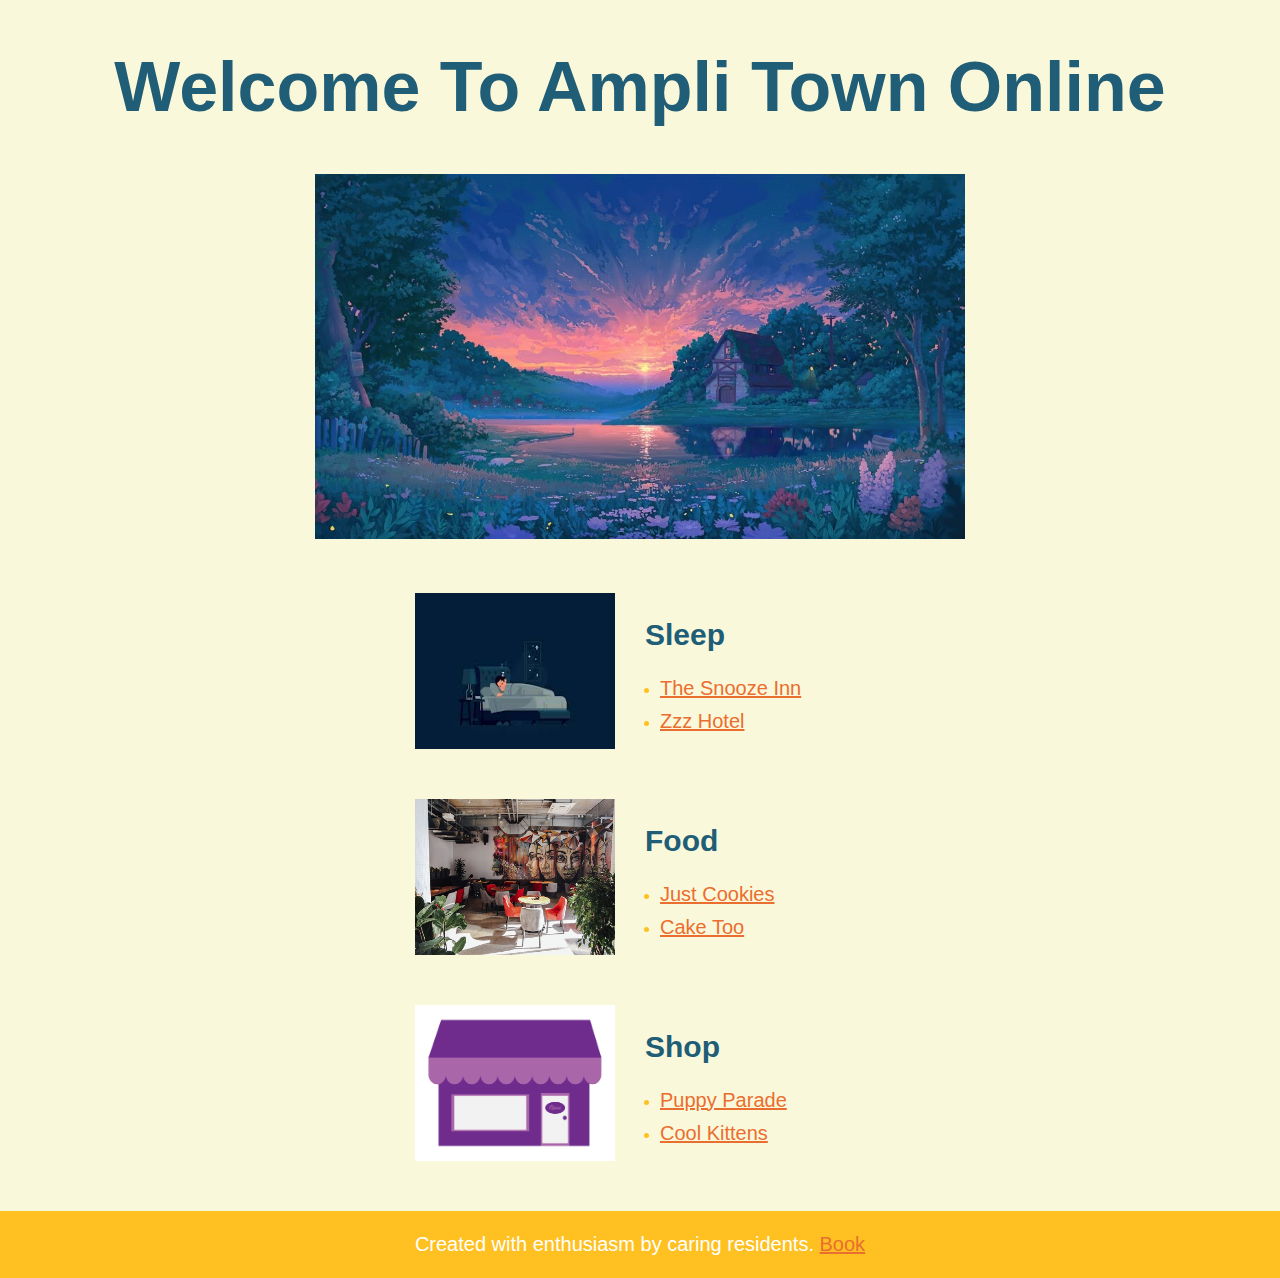
<file: Index.html>
<!DOCTYPE html>

<html>

  <head>

    <title> My Ampli town </title>

    <link rel="stylesheet" href="./styles.css" />

  </head>

  <body>

    <header class="primary-header">

      <h1 class="main-heading">Welcome To Ampli Town Online </h1>

      <img class="town-preview" src="./images/Sunrise.jpg" />

    </header>

    <main class="primary-main">

      <section class="store-section">

        <img class="building" src="./images/Sleep.jpg" />

        <div class="store-details">

          <h2 class="category-heading">Sleep</h2>

          <ul class="store-list">

            <li class="store-name">
                <a class="store-link" href="./Snooze.html"> The Snooze Inn </a>


            </li>

            <li class="store-name">

              <a class="store-link" href="./Zzz.html">Zzz Hotel</a>

            </li>

          </ul>

        </div>

      </section>

      <section class="store-section">

        <img class="building" src="./images/Food.jpg"/>

        <div class="store-details">

          <h2 class="category-heading">Food</h2>

          <ul class="store-list">

            <li class="store-name">

              <a class="store-link" href="./Food.html">Just Cookies</a>

            </li>

            <li class="store-name">

              <a class="store-link" href="./Cake.html">Cake Too</a>

            </li>

          </ul>

        </div>

      </section>

      <section class="store-section">

        <img class="building" src="./images/Shop.jpg" />

        <div class="store-details">

          <h2 class="category-heading">Shop</h2>

          <ul class="store-list">

            <li class="store-name">

              <a class="store-link" href="./Puppy.html">Puppy Parade</a>

            </li>

            <li class="store-name">

              <a class="store-link" href="./Kittens.html">Cool Kittens</a>

            </li>

          </ul>

        </div>

      </section>

    </main>

    <footer class="primary-footer">

      <p class="created-by">

        Created with enthusiasm by caring residents.
    <a class="store-link" href="http://www.e-reading-lib.com/book.php?book=1008186">Book

     </a>
      </p>

    </footer>

  </body>

</html>
<!-- header https://res.cloudinary.com/dnna0ynnm/image/upload/v1537983906/townheader.svg -->

<!-- sleep https://res.cloudinary.com/dnna0ynnm/image/upload/v1537983905/townsleep.svg -->

<!-- Food https://res.cloudinary.com/dnna0ynnm/image/upload/v1537983905/townfood.svg -->

<!-- Shop https://res.cloudinary.com/dnna0ynnm/image/upload/v1537983905/townshop.svg -->
</file>
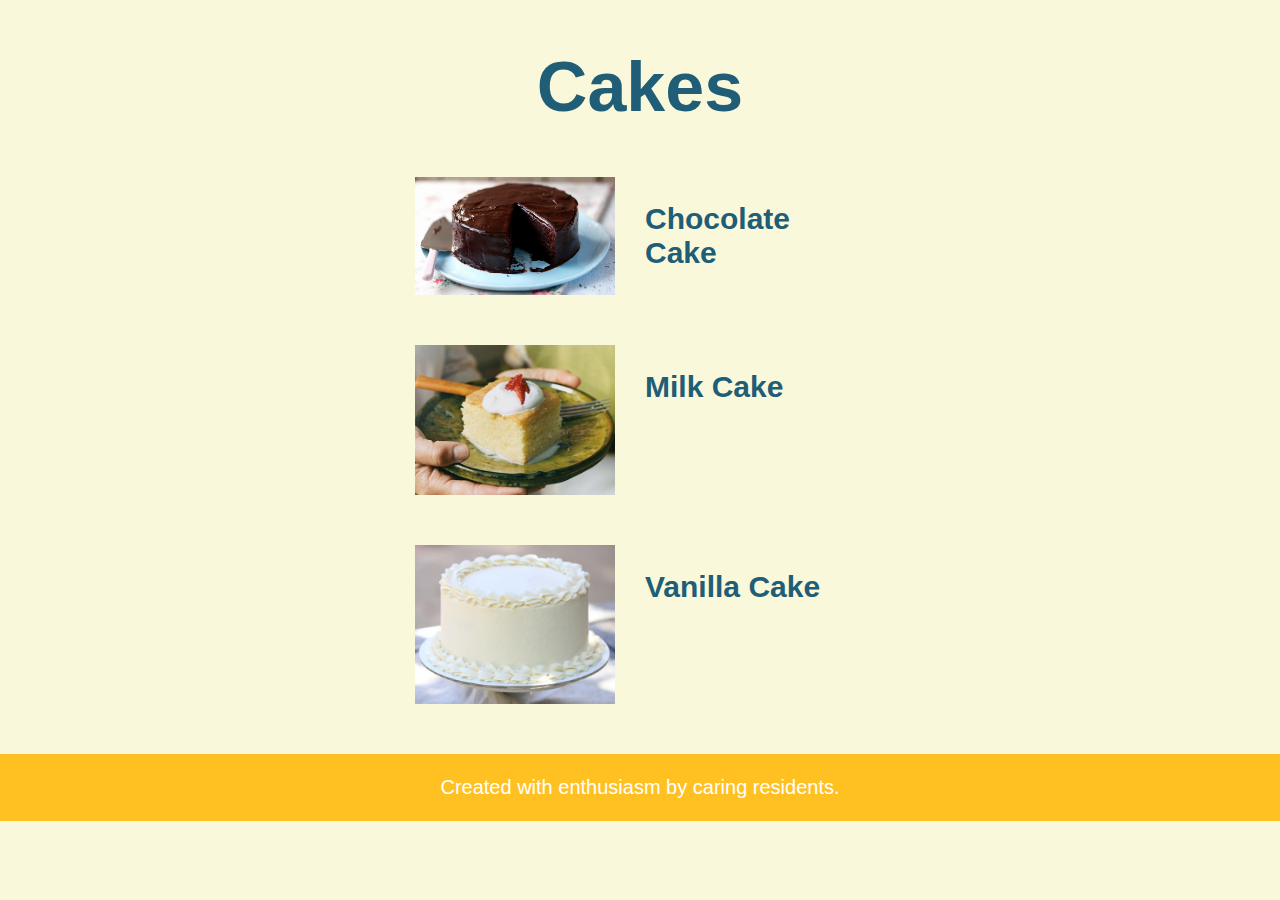
<file: Cake.html>
<!DOCTYPE html>

<html>

  <head>

    <title> My Ampli town </title>

    <link rel="stylesheet" href="./styles.css" />

  </head>

  <body>

    <header class="primary-header">

      <h1 class="main-heading">Cakes</h1>

    </header>

    <main class="primary-main">

      <section class="store-section">

        <img class="building" src="./images/Chcake.jpg" />

        <div class="store-details">

          <h2 class="category-heading">Chocolate Cake</h2>


        </div>

      </section>

      <section class="store-section">

        <img class="building" src="./images/Mcake.jpg"/>

        <div class="store-details">

          <h2 class="category-heading">Milk Cake</h2>


        </div>

      </section>

      <section class="store-section">

        <img class="building" src="./images/Vcake.jpg" />

        <div class="store-details">

          <h2 class="category-heading">Vanilla Cake</h2>


        </div>

      </section>

    </main>

    <footer class="primary-footer">

      <p class="created-by">

        Created with enthusiasm by caring residents.

      </p>

    </footer>

  </body>

</html>
<!-- header https://res.cloudinary.com/dnna0ynnm/image/upload/v1537983906/townheader.svg -->

<!-- sleep https://res.cloudinary.com/dnna0ynnm/image/upload/v1537983905/townsleep.svg -->

<!-- Food https://res.cloudinary.com/dnna0ynnm/image/upload/v1537983905/townfood.svg -->

<!-- Shop https://res.cloudinary.com/dnna0ynnm/image/upload/v1537983905/townshop.svg -->
</file>
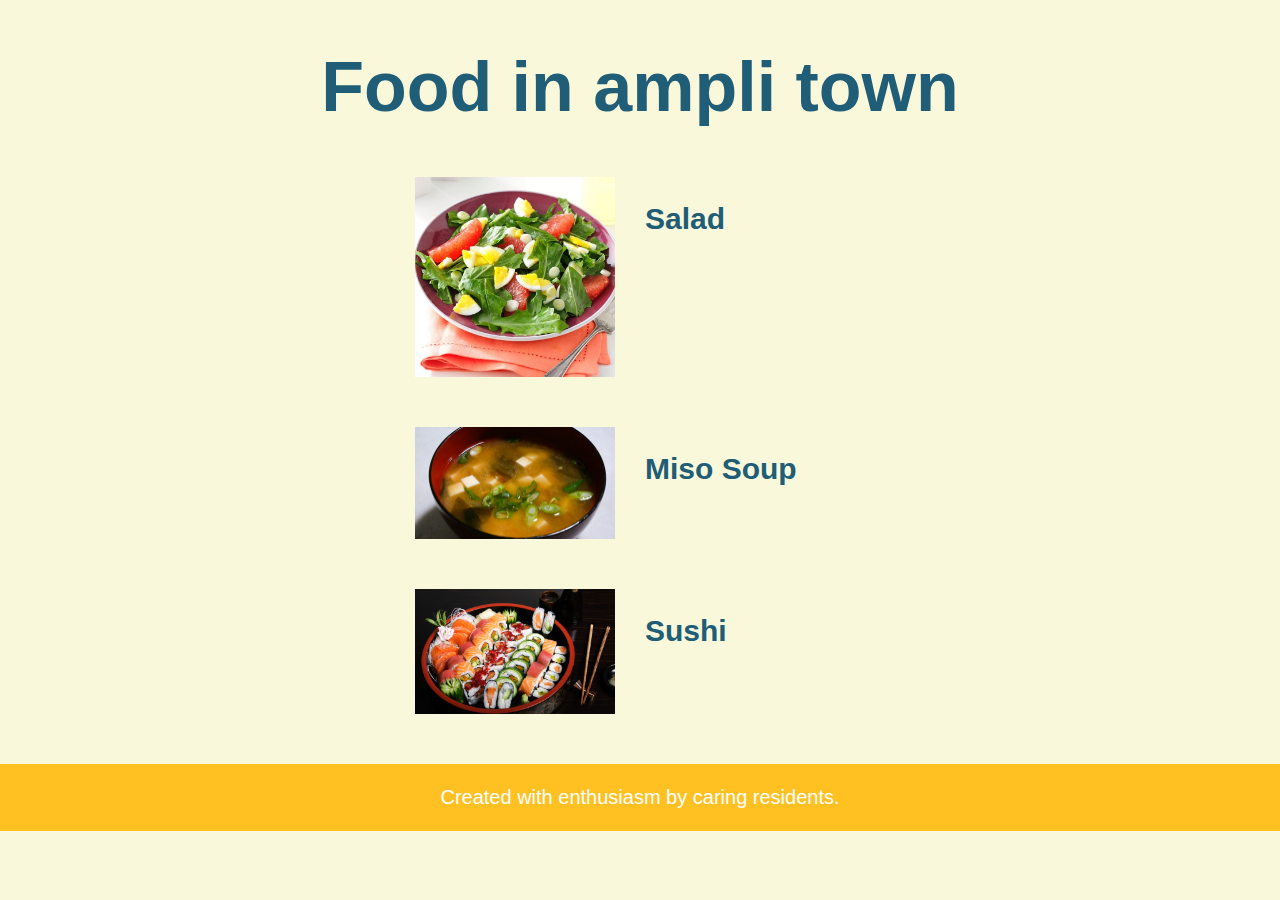
<file: Food.html>
<!DOCTYPE html>

<html>

  <head>

    <title> My Ampli town </title>

    <link rel="stylesheet" href="./styles.css" />

  </head>

  <body>

    <header class="primary-header">

      <h1 class="main-heading">Food in ampli town</h1>

    </header>

    <main class="primary-main">

      <section class="store-section">

        <img class="building" src="./images/Salad.jpg" />

        <div class="store-details">

          <h2 class="category-heading">Salad</h2>


        </div>

      </section>

      <section class="store-section">

        <img class="building" src="./images/Msoup.jpg"/>

        <div class="store-details">

          <h2 class="category-heading">Miso Soup</h2>


        </div>

      </section>

      <section class="store-section">

        <img class="building" src="./images/Sushi.jpg" />

        <div class="store-details">

          <h2 class="category-heading">Sushi</h2>


        </div>

      </section>

    </main>

    <footer class="primary-footer">

      <p class="created-by">

        Created with enthusiasm by caring residents.

      </p>

    </footer>

  </body>

</html>
<!-- header https://res.cloudinary.com/dnna0ynnm/image/upload/v1537983906/townheader.svg -->

<!-- sleep https://res.cloudinary.com/dnna0ynnm/image/upload/v1537983905/townsleep.svg -->

<!-- Food https://res.cloudinary.com/dnna0ynnm/image/upload/v1537983905/townfood.svg -->

<!-- Shop https://res.cloudinary.com/dnna0ynnm/image/upload/v1537983905/townshop.svg -->
</file>
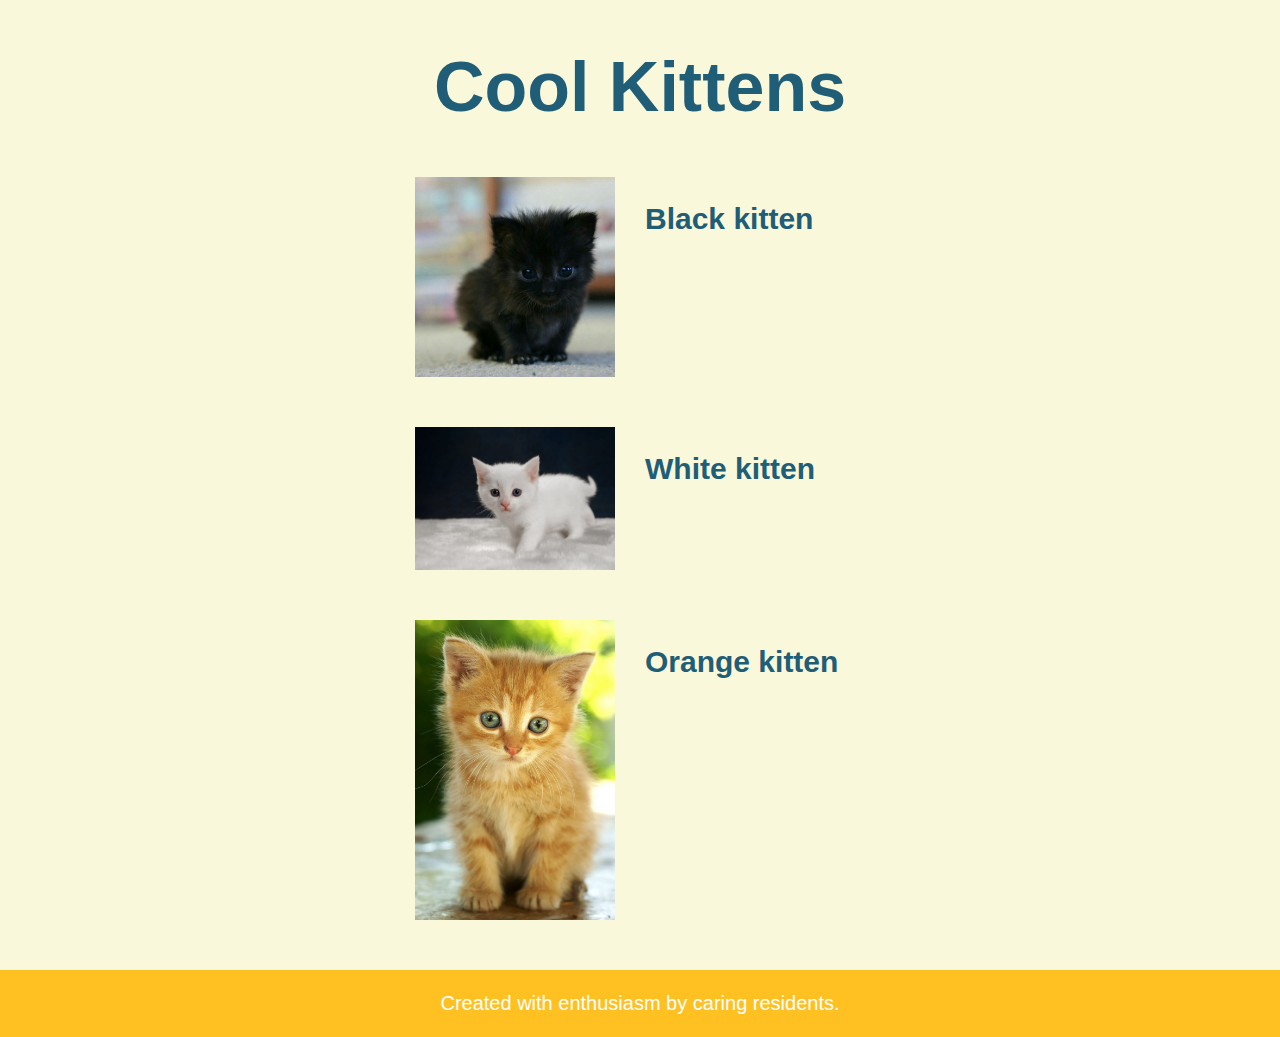
<file: Kittens.html>
<!DOCTYPE html>

<html>

  <head>

    <title> My Ampli town </title>

    <link rel="stylesheet" href="./styles.css" />

  </head>

  <body>

    <header class="primary-header">

      <h1 class="main-heading">Cool Kittens</h1>

    </header>

    <main class="primary-main">

      <section class="store-section">

        <img class="building" src="./images/Bkitten.jpg" />

        <div class="store-details">

          <h2 class="category-heading">Black kitten</h2>


        </div>

      </section>

      <section class="store-section">

        <img class="building" src="./images/Wkitten.jpg"/>

        <div class="store-details">

          <h2 class="category-heading">White kitten</h2>


        </div>

      </section>

      <section class="store-section">

        <img class="building" src="./images/Okitten.jpg" />

        <div class="store-details">

          <h2 class="category-heading">Orange kitten</h2>


        </div>

      </section>

    </main>

    <footer class="primary-footer">

      <p class="created-by">

        Created with enthusiasm by caring residents.

      </p>

    </footer>

  </body>

</html>
<!-- header https://res.cloudinary.com/dnna0ynnm/image/upload/v1537983906/townheader.svg -->

<!-- sleep https://res.cloudinary.com/dnna0ynnm/image/upload/v1537983905/townsleep.svg -->

<!-- Food https://res.cloudinary.com/dnna0ynnm/image/upload/v1537983905/townfood.svg -->

<!-- Shop https://res.cloudinary.com/dnna0ynnm/image/upload/v1537983905/townshop.svg -->
</file>
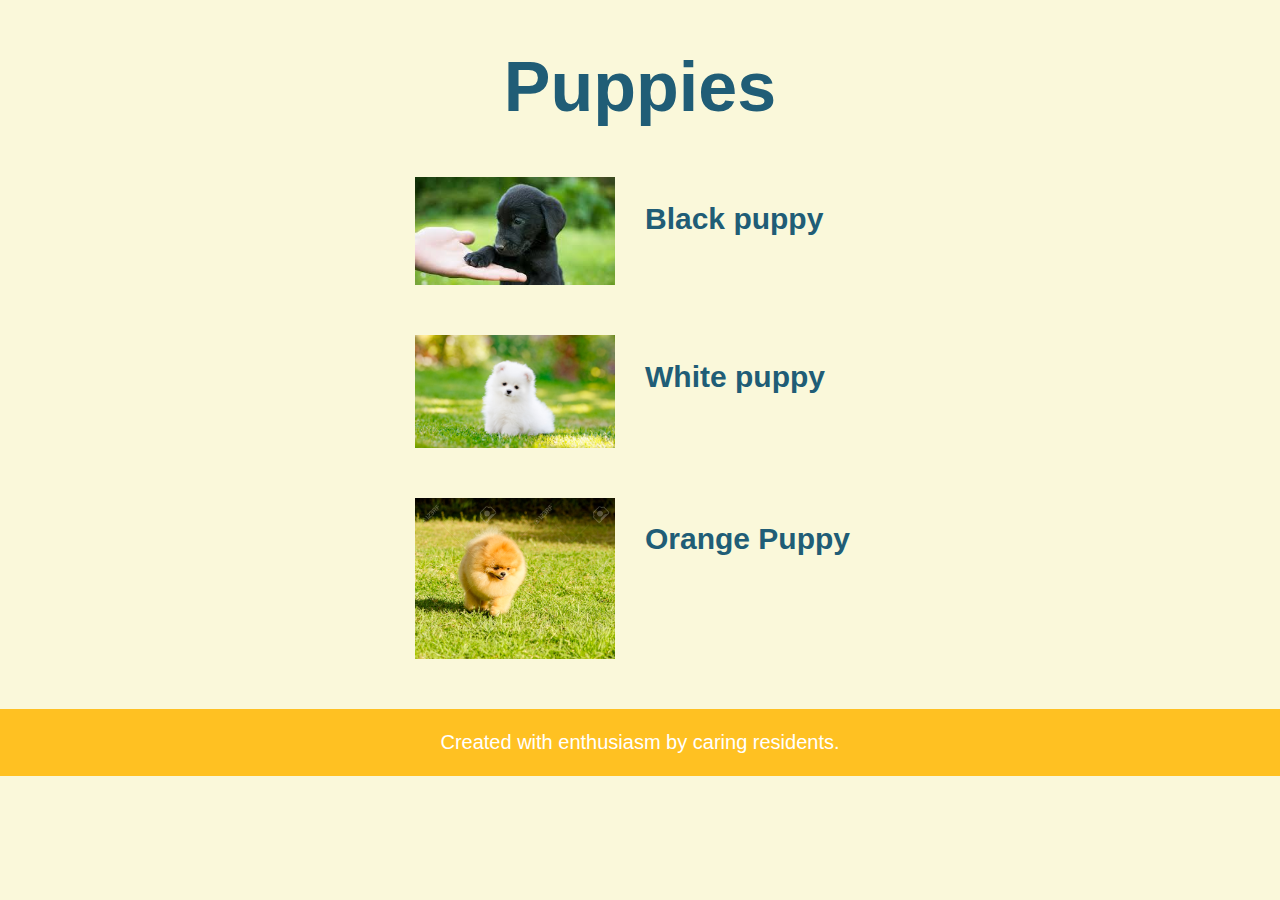
<file: Puppy.html>
<!DOCTYPE html>

<html>

  <head>

    <title> My Ampli town </title>

    <link rel="stylesheet" href="./styles.css" />

  </head>

  <body>

    <header class="primary-header">

      <h1 class="main-heading">Puppies</h1>

    </header>

    <main class="primary-main">

      <section class="store-section">

        <img class="building" src="./images/Bpuppy.jpg" />

        <div class="store-details">

          <h2 class="category-heading">Black puppy</h2>


        </div>

      </section>

      <section class="store-section">

        <img class="building" src="./images/Wpuppy.jpg"/>

        <div class="store-details">

          <h2 class="category-heading">White puppy</h2>


        </div>

      </section>

      <section class="store-section">

        <img class="building" src="./images/Opuppy.jpg" />

        <div class="store-details">

          <h2 class="category-heading">Orange Puppy</h2>


        </div>

      </section>

    </main>

    <footer class="primary-footer">

      <p class="created-by">

        Created with enthusiasm by caring residents.

      </p>

    </footer>

  </body>

</html>
<!-- header https://res.cloudinary.com/dnna0ynnm/image/upload/v1537983906/townheader.svg -->

<!-- sleep https://res.cloudinary.com/dnna0ynnm/image/upload/v1537983905/townsleep.svg -->

<!-- Food https://res.cloudinary.com/dnna0ynnm/image/upload/v1537983905/townfood.svg -->

<!-- Shop https://res.cloudinary.com/dnna0ynnm/image/upload/v1537983905/townshop.svg -->
</file>
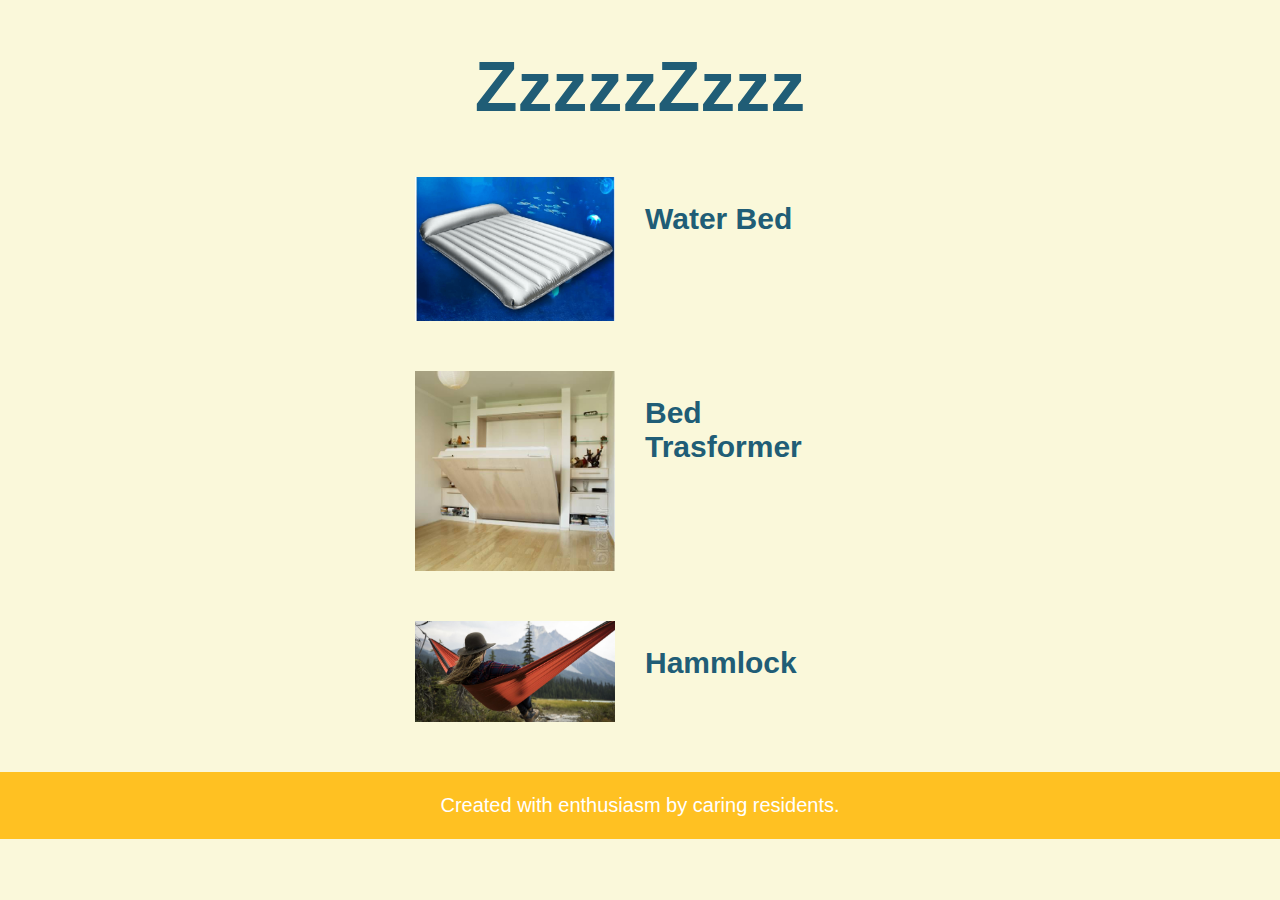
<file: Zzz.html>
<!DOCTYPE html>

<html>

  <head>

    <title> My Ampli town </title>

    <link rel="stylesheet" href="./styles.css" />

  </head>

  <body>

    <header class="primary-header">

      <h1 class="main-heading">ZzzzzZzzz</h1>

    </header>

    <main class="primary-main">

      <section class="store-section">

        <img class="building" src="./images/Wbed.png" />

        <div class="store-details">

          <h2 class="category-heading">Water Bed</h2>


        </div>

      </section>

      <section class="store-section">

        <img class="building" src="./images/Trbed.jpg"/>

        <div class="store-details">

          <h2 class="category-heading">Bed Trasformer</h2>


        </div>

      </section>

      <section class="store-section">

        <img class="building" src="./images/Hammlock.jpg" />

        <div class="store-details">

          <h2 class="category-heading">Hammlock</h2>


        </div>

      </section>

    </main>

    <footer class="primary-footer">

      <p class="created-by">

        Created with enthusiasm by caring residents.

      </p>

    </footer>

  </body>

</html>
<!-- header https://res.cloudinary.com/dnna0ynnm/image/upload/v1537983906/townheader.svg -->

<!-- sleep https://res.cloudinary.com/dnna0ynnm/image/upload/v1537983905/townsleep.svg -->

<!-- Food https://res.cloudinary.com/dnna0ynnm/image/upload/v1537983905/townfood.svg -->

<!-- Shop https://res.cloudinary.com/dnna0ynnm/image/upload/v1537983905/townshop.svg -->
</file>
<file: styles.css>
body {

  margin: 0; /* eliminates margin spacing on body so that the footer color is able to fill the window */

  /* Sets the background for the entire page to a light yellow color */

  background-color: #FAF8DA;

  font-family: 'Open Sans', sans-serif; /* Font from Google Fonts */

}

/* begin header styling */

.primary-header {

  text-align: center; /* This will center the main heading and the main image */

}

.main-heading {

  font-size: 70px;

  color: #205D76;

}

.town-preview {

  width: 650px;

}

/* end header styling */

/* begin main styling */

.store-section {

  display: flex; /* Makes the content witin this element flexible */

  display: -webkit-flex; /* vendor prefix */

  margin: 50px auto; /* Adds spacing at top of all sections and then centers them */

  width: 450px; /* approximate width of each section */

}

.building {

  width: 200px;

}

.store-details { /* This is the div that contains the text */

  margin-left: 30px;

}

.category-heading {

  color: #205D76;

  font-size: 30px;

}

.store-list {

  padding-left: 15px;

  color: #FFC122; /* this will make sure the bullet points turn dark yellow! */

}

.store-name {

  margin-bottom: 10px; /* adds a bit of space at the bottom of each list item */

}

.store-link {

  color: #EA6E2F;

  font-size: 20px;

  transition: background-color 2s ease-out, padding 2s;

}

.store-link:hover {

background-color: black;
color: white;
padding: 20px;
font-size: 1.2em;
}

/* end main styling */

/* begin footer styling */

.primary-footer {

  padding: 2px;

  background-color: #FFC122;

  text-align: center;

}

.created-by {

  color: #FFFFFF;

  font-size: 20px;

}

/* end footer styling */
</file>
